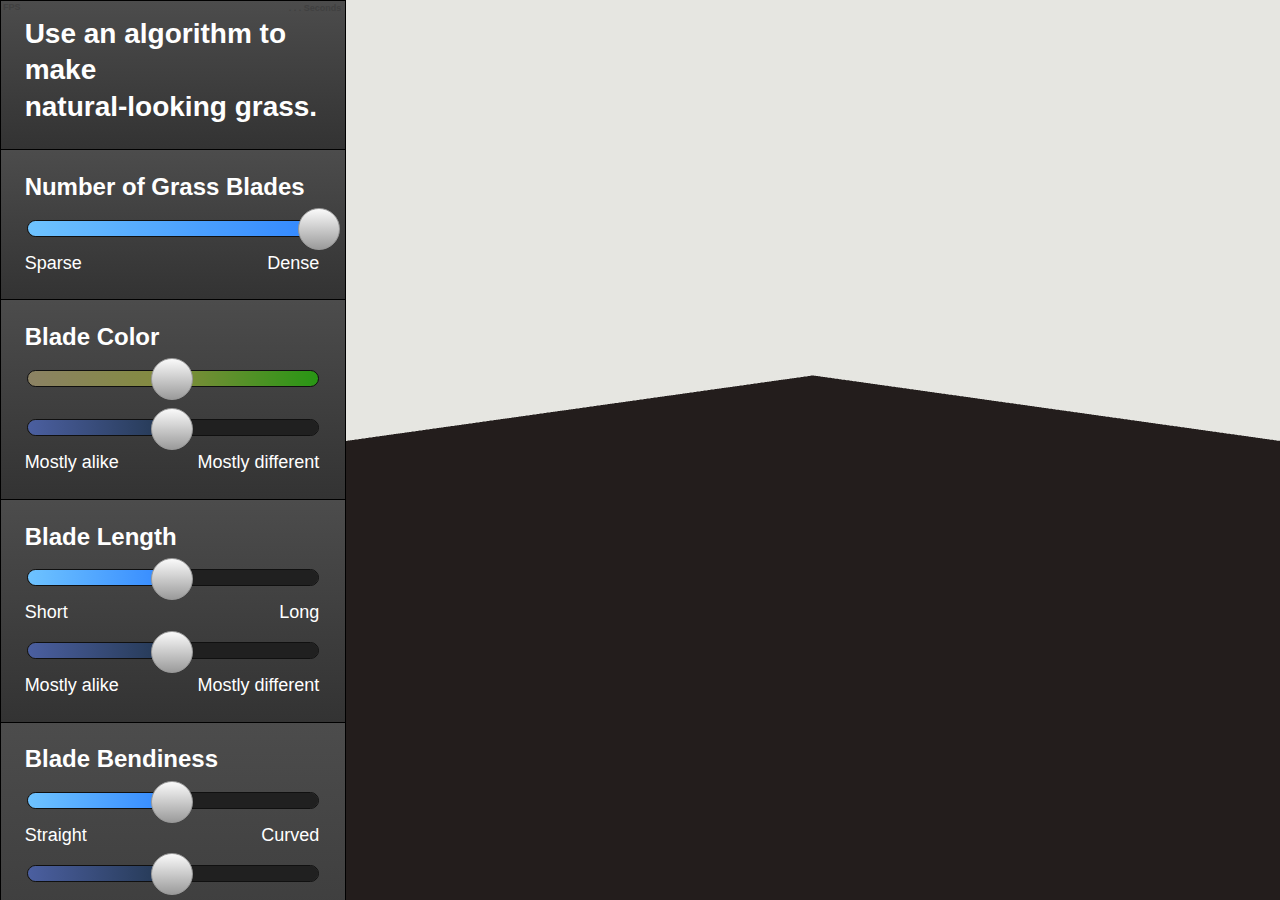
<file: SET6/index.html>
<!doctype html>
<html lang="en">

    <head class="font12">
        <title>SET6 Test - Procedural Sets</title>
        <meta charset="utf-8">
        <meta name="viewport" content="width=device-width, user-scalable=no,
            minimum-scale=1.0, maximum-scale=1.0">
        <link rel="stylesheet" href="css/jquery.mobile-1.4.0.min.css"/>
        <link rel="stylesheet" href="css/theme.css"/>
        <link rel="stylesheet" href="css/base.css"/>
        <link rel="shortcut icon" href="tab_icon.ico">

    </head>
    <body class="font12 locked">
        <div class="stats" id="statsArea">
        </div>

        <div class="wait" id="waitArea">
            <canvas id="waitCanvas"></canvas>
        </div>

        <div class="font12 view" id="viewArea">
            <form>
                <div class="ui-grid-a">
                    <div class="ui-block-a">
                        <div class="ui-page-theme-b gradient">
                            <div class="ui-grid-solo total-grid-solo">
                                <p class="total-label font12" id="total-time">
                                    . . . Seconds
                                </p>
                            </div><!-- /ui-grid -->
                            <div class="ui-grid-solo">
                                <p class="title font36">
                                    Use an algorithm to make <br />natural-looking grass.
                                </p>
                            </div><!-- /ui-grid -->
                        <br />
                        </div>

                        <div class="ui-page-theme-b gradient">
                        <br />
                            <div class="ui-body ui-body-a">
                                <div class="ui-grid-solo">
                                    <p class="attribute-label font26">
                                        Number of Grass Blades
                                    </p>
                                </div><!-- /ui-grid -->
                                <div class="ui-grid-solo">
                                    <input type="range" name="slider-0"
                                    id="slider-0" min="10" max="500" value="500" step="5"
                                    data-highlight="true" data-track-theme="a" data-theme="a">
                                    <p class="slider-label-left font22">
                                        Sparse
                                    </p>
                                    <p class="slider-label-right font22">
                                        Dense
                                    </p>
                                </div><!-- /ui-grid -->
                            </div><!-- /ui-body -->
                        <br />
                        </div>

                        <div class="ui-page-theme-b gradient">
                        <br />
                            <div class="ui-body ui-body-c">
                                <div class="ui-grid-solo">
                                    <p class="attribute-label font26">
                                        Blade Color
                                    </p>
                                </div><!-- /ui-grid -->
                                <div class="ui-grid-solo">
                                    <input type="range" name="slider-1"
                                    id="slider-1" min="1" max="100" value="50" step="1"
                                    data-highlight="false" data-track-theme="c" data-theme="c">
                                </div><!-- /ui-grid -->
                            </div><!-- /ui-body -->
                            <div class="ui-body ui-body-b">
                                <div class="ui-grid-solo">
                                    <input type="range" name="slider-2"
                                    id="slider-2" min="1" max="100" value="50" step="1"
                                    data-highlight="true" data-track-theme="b" data-theme="b">
                                    <p class="slider-label-left font22">
                                        Mostly alike
                                    </p>
                                    <p class="slider-label-right font22">
                                        Mostly different
                                    </p>
                                </div><!-- /ui-grid -->
                            </div><!-- /ui-body -->
                        <br />
                        </div><!-- /ui-page -->

                        <div class="ui-page-theme-b gradient">
                        <br />
                            <div class="ui-body ui-body-a">
                                <div class="ui-grid-solo">
                                    <p class="attribute-label font26">
                                        Blade Length
                                    </p>
                                </div>
                                <div class="ui-grid-solo">
                                    <input type="range" name="slider-3"
                                    id="slider-3" min="1" max="100" value="50" step="1"
                                    data-highlight="true" data-theme="a">
                                    <p class="slider-label-left font22">
                                        Short
                                    </p>
                                    <p class="slider-label-right font22">
                                        Long
                                    </p>
                                </div>
                            </div><!-- /ui-body -->
                            <div class="ui-body ui-body-b">
                                <div class="ui-grid-solo">
                                    <input type="range" name="slider-4"
                                    id="slider-4" min="1" max="100" value="50" step="1"
                                    data-highlight="true" data-theme="b">
                                    <p class="slider-label-left font22">
                                        Mostly alike
                                    </p>
                                    <p class="slider-label-right font22">
                                        Mostly different
                                    </p>
                                </div>
                            </div>
                        <br />
                        </div>

                        <div class="ui-page-theme-a gradient">
                        <br />
                            <div class="ui-body ui-body-a">
                                <div class="ui-grid-solo">
                                    <p class="attribute-label font26">
                                        Blade Bendiness
                                    </p>
                                </div>
                                <div class="ui-grid-solo">
                                    <input type="range" name="slider-5"
                                    id="slider-5" min="1" max="100" value="50" step="1"
                                    data-highlight="true" data-track-theme="a" data-theme="a">
                                    <p class="slider-label-left font22">
                                        Straight
                                    </p>
                                    <p class="slider-label-right font22">
                                        Curved
                                    </p>
                                </div>
                            </div><!-- /ui-body -->
                            <div class="ui-body ui-body-b">
                                <div class="ui-grid-solo">
                                    <input type="range" name="slider-6"
                                    id="slider-6" min="1" max="100" value="50" step="1"
                                    data-highlight="true" data-track-theme="b" data-theme="b">
                                    <p class="slider-label-left font22">
                                        Mostly alike
                                    </p>
                                    <p class="slider-label-right font22">
                                        Mostly different
                                    </p>
                                </div><!-- /ui-grid -->
                            </div><!-- /ui-body -->

                            <div class="ui-grid-solo">
                                <a href="#" id="compute" class="generate-button ui-btn ui-btn-a ui-corner-all">
                                    <p class="font26">Generate Grass</p>
                                </a>
                            </div><!-- /ui-grid -->
                        </div>

                    </div><!-- ui-block-a -->
                    <div class="ui-block-b">
                        <canvas id="viewCanvas"></canvas>
                    </div><!-- ui-block-b -->
                </div><!-- ui-grid-a -->
            </form>
        </div>

        <script src="js/jquery-1.9.1.min.js"></script>
        <script src="js/jquery.mobile-1.4.0.min.js"></script>
        <script src="js/three.js"></script>
        <script src="js/stats.min.js"></script>
        <script src="js/constants.js"></script>
        <script src="js/html.js"></script>
        <script src="js/graphics.js"></script>
        <script src="js/state.js"></script>
        <script src="js/debug.js"></script>
        <script src="js/grass.js"></script>
        <script src="js/OrbitControls.js"></script>
        <script src="js/application.js"></script>
        <script src="js/run.js"></script>
        <script src="js/main.js"></script>
    </body>
</html>
</file>
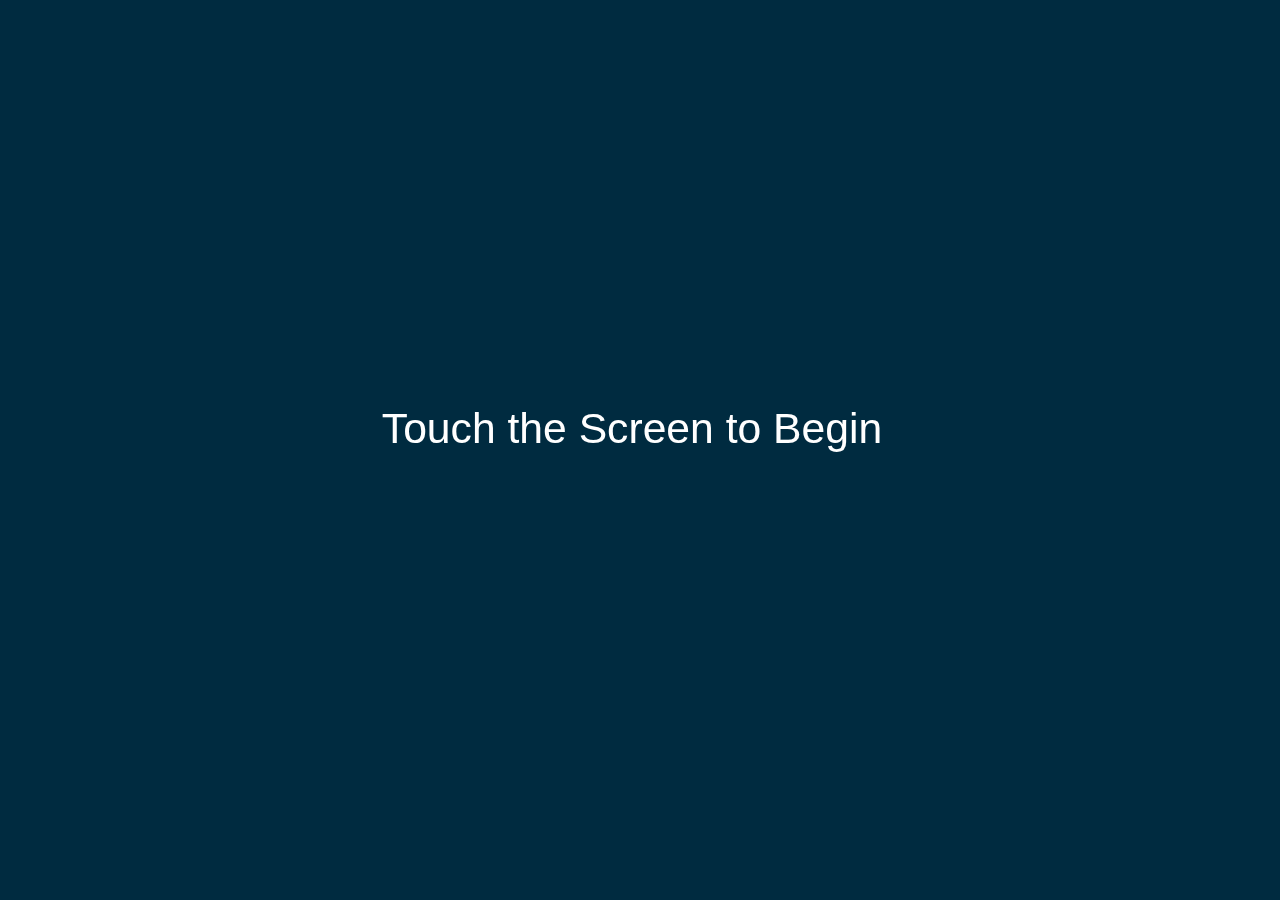
<file: SUR5/index.html>
<!doctype html>
<html lang="en">

    <head class="font12">
        <title>SUR5 - You Are A Shading Artist</title>
        <meta charset="utf-8">
        <meta name="viewport" content="width=device-width, user-scalable=no,
            minimum-scale=1.0, maximum-scale=1.0">
        <link rel="stylesheet" href="../lib/jquery-mobile/1.4.0/jquery.mobile-1.4.0.min.css"/>
        <link rel="stylesheet" href="css/base.css"/>
        <link rel="shortcut icon" href="tab_icon.ico">

    </head>
    <body class="font12 locked">
        <div class="stats" id="statsArea">
        </div>

        <div class="start" id="startArea">
            <canvas id="startCanvas"></canvas>
        </div>

        <div class="idle" id="idleArea">
            <canvas id="idleCanvas"></canvas>
        </div>

        <div class="font12 control" id="controlArea">
            <form>
                <!--- Activity Heading -->
                <div class="ui-grid-solo">
                    <!-- <p class="control-title font28">Surface Shading Effects</p> -->
                    <!-- <br /> -->
                </div><!-- /ui-grid -->


                <!--- Color -->
                <div class="ui-bar ui-bar-a font24">
                    <div class="ui-grid-solo">
                        <p class="control-effect">Color</p>
                    </div><!-- /ui-grid -->
                </div>

                <div class="ui-grid-solo">
                    <div class="swatch-group-top">
                        <img class="swatch" id="color-0" src="images/color-0-thumb.jpg">
                        <img class="swatch" id="color-1" src="images/color-1-thumb.jpg">
                        <img class="swatch" id="color-2" src="images/color-2-thumb.jpg">
                        <img class="swatch" id="color-3" src="images/color-3-thumb.jpg">
                    </div>
                    <div class="swatch-group-row">
                        <img class="swatch" id="color-4" src="images/color-4-thumb.jpg">
                        <img class="swatch" id="color-5" src="images/color-5-thumb.jpg">
                        <img class="swatch" id="color-6" src="images/color-6-thumb.jpg">
                        <img class="swatch" id="color-7" src="images/color-7-thumb.jpg">
                    </div>
                    <div class="swatch-group-row">
                        <img class="swatch" id="color-8" src="images/color-8-thumb.jpg">
                        <img class="swatch" id="color-9" src="images/color-9-thumb.jpg">
                        <img class="swatch" id="color-10" src="images/color-10-thumb.jpg">
                        <img class="swatch" id="color-11" src="images/color-11-thumb.jpg">
                    </div>
                    <div class="swatch-group-row">
                        <img class="swatch" id="color-12" src="images/color-12-thumb.jpg">
                        <img class="swatch" id="color-13" src="images/color-13-thumb.jpg">
                        <img class="swatch" id="color-14" src="images/color-14-thumb.jpg">
                        <img class="swatch" id="color-15" src="images/color-15-thumb.jpg">
                    </div>
                </div><!-- /ui-grid -->

                <!--- Intensity -->
                <!-- <div class="ui-grid-solo">
                    <p class="control-effect font12">Color Intensity</p>
                </div> --><!-- /ui-grid -->
                <div class="ui-grid-solo">
                    <input type="range" name="slider-0" id="slider-0"
                    min="0" max="1" value="0" step="0.01"
                    data-highlight="false" data-track-theme="b" data-theme="a">
                </div><!-- /ui-grid -->

                <!--- Bump -->
                <br />
                <div class="ui-bar ui-bar-a font24">
                    <div class="ui-grid-solo font24">
                        <p class="control-effect">Bumpiness</p>
                    </div><!-- /ui-grid -->
                </div>

                <div class="ui-grid-solo">
                    <div class="swatch-group-top">
                        <img class="swatch" id="normal-0" src="images/normal-0-thumb.jpg">
                        <img class="swatch" id="normal-1" src="images/normal-1-thumb.jpg">
                        <img class="swatch" id="normal-2" src="images/normal-2-thumb.jpg">
                        <img class="swatch" id="normal-3" src="images/normal-3-thumb.jpg">
                    </div>
                    <div class="swatch-group-row">
                        <img class="swatch" id="normal-4" src="images/normal-4-thumb.jpg">
                        <img class="swatch" id="normal-5" src="images/normal-5-thumb.jpg">
                        <img class="swatch" id="normal-6" src="images/normal-6-thumb.jpg">
                        <img class="swatch" id="normal-7" src="images/normal-7-thumb.jpg">
                    </div>
                </div><!-- /ui-grid -->

                <!--- Bumpiness -->
                <!-- <div class="ui-grid-solo">
                    <p class="control-effect font12">Bump Height</p>
                </div> --><!-- /ui-grid -->
                <div class="ui-grid-solo">
                    <input type="range" name="slider-1" id="slider-1"
                    min="0" max="2.0" value="0" step="0.02"
                    data-highlight="false" data-track-theme="b" data-theme="a">
                </div><!-- /ui-grid -->


                <!-- Refraction -->
                <br />
                <div class="ui-bar ui-bar-a font24">
                    <div class="ui-grid-solo">
                        <p class="control-effect">Transparency</p>
                    </div><!-- /ui-grid -->
                </div>

                <div class="ui-grid-solo">
                    <div class="swatch-group-top">
                        <img class="swatch" id="refract-0" src="images/refract-0-thumb.jpg">
                        <img class="swatch" id="refract-1" src="images/refract-1-thumb.jpg">
                        <img class="swatch" id="refract-2" src="images/refract-2-thumb.jpg">
                        <img class="swatch" id="refract-3" src="images/refract-3-thumb.jpg">
                    </div>
                </div><!-- /ui-grid -->

                <!--- Refraction Intensity -->
                <!-- <div class="ui-grid-solo">
                    <p class="control-effect font12">Transparency Intensity</p>
                </div> --><!-- /ui-grid -->
                <div class="ui-grid-solo">
                    <input type="range" name="slider-3" id="slider-3"
                    min="0" max="1" value="0" step="0.01"
                    data-highlight="false" data-track-theme="b" data-theme="a">
                </div><!-- /ui-grid -->

                <!--- Refraction Blurriness -->
<!--                 <div class="ui-grid-solo">
                    <p class="control-effect font12">Transparency Blurriness</p>
                </div>
                <div class="ui-grid-solo">
                    <input type="range" name="slider-5" id="slider-5"
                    min="0" max="0.1" value="0" step="0.001"
                    data-highlight="false" data-track-theme="b" data-theme="a">
                </div> -->

                <!--- Refraction Ratio -->
                <!-- <div class="ui-grid-solo">
                    <p class="control-effect font12">Bending Angle</p>
                </div> --><!-- /ui-grid -->
                <!-- <div class="ui-grid-solo">
                    <input type="range" name="slider-4" id="slider-4"
                    min="1.025" max="2.5" value="1.5" step="0.025"
                    data-highlight="false" data-track-theme="b" data-theme="a">
                </div> --><!-- /ui-grid -->



                <!-- Reflection -->
                <br />
                <div class="ui-bar ui-bar-a font24">
                    <div class="ui-grid-solo">
                        <p class="control-effect">Glossiness</p>
                    </div><!-- /ui-grid -->
                </div>

                <!--- Reflection Intensity -->
                <!-- <div class="ui-grid-solo">
                    <p class="control-effect font12">Shine Intensity</p>
                </div> --><!-- /ui-grid -->
                <div class="ui-grid-solo">
                    <input type="range" name="slider-2" id="slider-2"
                    min="0" max="1" value="0" step="0.01"
                    data-highlight="false" data-track-theme="b" data-theme="a">
                </div><!-- /ui-grid -->

                <!--- Reflection Blurriness -->
<!--                 <div class="ui-grid-solo">
                    <p class="control-effect font12">Shine Blurriness</p>
                </div>
                <div class="ui-grid-solo">
                    <input type="range" name="slider-3" id="slider-3"
                    min="0" max="0.1" value="0" step="0.001"
                    data-highlight="false" data-track-theme="b" data-theme="a">
                </div> -->

                <br />
                <br />
            </form>
        </div>

        <div class="font14 reset" id="resetArea">
            <form>
                <div class="ui-grid-solo">
                    <div class="buttons">
                        <a href="#" id="reset" class="ui-btn ui-btn-a ui-corner-all font14">
                            Reset
                        </a>
                    </div>
                </div><!-- /ui-grid -->
            </form>
        </div>

        <div class="font12 view" id="viewArea">
            <canvas id="viewCanvas"></canvas>
        </div>

        <div class="texture">
            <canvas id="textureCanvas"></canvas>
        </div>


        <script src="../lib/jquery/1.9.1/jquery-1.9.1.min.js"></script>
        <script src="../lib/jquery-mobile/1.4.0/jquery.mobile-1.4.0.min.js"></script>
        <script src="../lib/three/59/three.js"></script>
        <script src="../lib/stats/stats.min.js"></script>
        <script src="js/shaders.js"></script>
        <script src="js/OrbitControls.js"></script>
        <script src="js/application.js"></script>
        <script src="js/main.js"></script>
    </body>
</html>
</file>
<file: SET6/css/base.css>
html, body {
    width: 100%;
    height: 100%;
    margin: 0px;
    padding: 0px;
    font-family: sans-serif;
    font-size: 12pt;
    background-color: #ffffff;
    /*overflow: hidden;*/
    /*cursor: none;*/
    cursor: default;
}

*.locked {
    user-select: none;
    -webkit-touch-callout: none;
    -webkit-user-select: none;
    -khtml-user-select: none;
    -moz-user-select: none;
    -ms-user-select: none;
}

div.stats {
    overflow: hidden;
    z-index: 10;
}
#stats {
    position: absolute;
    top: 0; 
    left: 0;
}
#stats #fps {
    background: transparent !important;
}
#stats #fps #fpsText {
    text-shadow: none;
    color: #404040 !important;
}
#stats #fps #fpsGraph {
    display: none
}
.gradient {
    background: linear-gradient(
        to bottom,
        rgb(76, 76, 76),
        rgb(51, 51, 51)
    );
}

div.wait {
    display: block;
    position: absolute;
    left: 27%;
    width: 100%;
    height: 100%;
    opacity: 0.8;
    overflow: hidden;
    z-index: -2;
}

div.view {
    display: block;
    position: absolute;
    width: 100%;
    height: 100%;
    background-color: rgba(0, 0, 0, 1.0);
    overflow: hidden;
    z-index: 0;
    text-shadow: none;
}
div.view form {
    width: 100%;
    height: 100%;
    margin: 0%;
    padding: 0%;
}
div.view .ui-grid-a {
    width: 100%;
    height: 100%;
    margin: 0%;
    padding: 0%;
    border-style: none;
}
div.view .ui-grid-a .ui-block-a {
    float: left;
    width: 27.0%;
    height: 100%;
    margin: 0%;
    padding: 0%;
    border-color: rgb(0, 0, 0);
    border-width: 1px;
    border-style: solid solid solid solid;
}
div.view .ui-grid-a .ui-block-b {
    float: left;
    width: 73.0%;
    height: 100%;
    margin: 0%;
    padding: 0%;
/*    background-color: rgba(160, 160, 160, 1.0);*/
}
div.view .ui-grid-a .ui-block-a .ui-grid-solo {
    margin: 0%;
    padding: 0% 6% 1% 6%;
    text-shadow: none;
    border-style: none;
}
div.view .ui-grid-a .ui-block-a .total-grid-solo {
    margin: 0% 1% 0% 0%;
    padding: 0%;
    border-style: none;
}
div.view .ui-grid-a .ui-block-a .ui-grid-solo fieldset {
    margin: 0% 0% 0% 10%;
    padding: 0%;
}
div.view .ui-grid-a .ui-block-a .ui-grid-solo input {
    display: none;
}
div.view .ui-grid-a .ui-block-a .ui-grid-solo .ui-slider-track {
    margin: 0% 0% 0% 0%;
}
div.view .ui-grid-a .ui-block-a .ui-grid-solo p.total-label {
    margin: 0%;
    padding: 0% 0% 0% 0%;
    color: #404040;
/*    color: #eeffee;*/
/*    border-color: #44bb44;
    border-style: solid;
    border-radius: 12px;
    border-width: 2px;*/
    line-height: 15px;
    font-size: 9px;
    font-weight: bold;
    text-align: right;
    text-shadow: none;
}
div.view .ui-grid-a .ui-block-a .ui-grid-solo p.title {
    margin: 0% 0% 0% 1%;
    padding: 0%;
    font-size: 28px;
    font-weight: bold;
    text-align: left;
    text-shadow: none;
}
div.view .ui-grid-a .ui-block-a .ui-grid-solo p.attribute-label {
    display: inline-block;
    margin: 0% 0% 0% 1%;
    padding: 0%;
    font-size: 24px;
    font-weight: bold;
    text-align: left;
    text-shadow: none;
}

div.view .ui-grid-a .ui-block-a .ui-grid-solo p.slider-label-left,
div.view .ui-grid-a .ui-block-a .ui-grid-solo p.slider-label-right {
    display: inline-block;
    width: 48%;
    margin: 0%;
    padding: 0%;
    font-size: 18px;
    font-weight: normal;
    text-shadow: none;
}
div.view .ui-grid-a .ui-block-a .ui-grid-solo p.slider-label-left {
    text-align: left;
    margin: 0% 0% 0% 1%;
}
div.view .ui-grid-a .ui-block-a .ui-grid-solo p.slider-label-right {
    text-align: right;
    margin: 0% 1% 0% 0%;
}
div.view .ui-grid-a .ui-block-a .ui-grid-solo a.generate-button {
    font-size: 24px;
    font-weight: bold;
    margin: 8% 0% 10% 0%;
    padding: 2% 0% 2% 0%;
    color: rgb(55, 75, 120);
    text-shadow: none;
}
</file>
<file: SUR5/css/base.css>
html, body {
    width: 100%;
    height: 100%;
    margin: 0px;
    padding: 0px;
    font-family: sans-serif;
    font-size: 12pt;
    background-color: #ffffff;
    /*overflow: hidden;*/
    /*cursor: none;*/
    cursor: default;
}

*.locked {
    user-select: none;
    -webkit-touch-callout: none;
    -webkit-user-select: none;
    -khtml-user-select: none;
    -moz-user-select: none;
    -ms-user-select: none;
}

*.font10 {
    font-size: 10pt;
}
*.font12 {
    font-size: 12pt;
}
*.font14 {
    font-size: 14pt;
}
*.font16 {
    font-size: 16pt;
}
*.font18 {
    font-size: 18pt;
}
*.font20 {
    font-size: 20pt;
}
*.font24 {
    font-size: 24pt;
}
*.font28 {
    font-size: 28pt;
}
*.font30 {
    font-size: 30pt;
}
*.font32 {
    font-size: 32pt;
}
*.font34 {
    font-size: 34pt;
}
*.font36 {
    font-size: 36pt;
}

div.stats {
    overflow: hidden;
    z-index: 10;
}

div.texture {
    display: none;
    position: absolute;
    width: 1024px;
    height: 1024px;
    background-color: #000000;
    overflow: hidden;
    z-index: -10;
}

div.start {
    display: block;
    position: absolute;
    width: 100%;
    height: 100%;
    background-color: #002b40;
    overflow: hidden;
    z-index: -2;
}

div.idle {
    display: block;
    position: absolute;
    width: 100%;
    height: 100%;
    background-color: #b37700;
    overflow: hidden;
    z-index: -1;
}

div.view {
    display: inline-block;
    position: absolute;
    width: 100%;
    height: 100%;
    left: 0px;
    top: 0px;
    background-color: #222222;
    overflow: hidden;
    z-index: 0;
}

div.reset {
    display: block;
    position: absolute;
    left: 1%;
    bottom: 0%;
    width: 10%;
    margin: 0px;
    padding: 0px;
    z-index: 2;
}
div.reset .ui-grid-solo .buttons {
    float: left;
    width: 100%;
    margin: 0px;
    padding: 0px;
}

div.control {
    display: block;
    position: absolute;
    left: 73%;
    top: 0%;
    width: 18%;
    /*height: 80%;*/
    margin: 4% 0% 0% 0%;
    /*background-color: #222222;*/
    background-color: rgba(200, 200, 200, 0.4);
    border-width: 6px;
    border-radius: 0.5%;
    border-color: rgba(50, 50, 50, 0.1);
    border-style: solid;
    z-index: 1;
}

div.control .ui-bar,
div.control .ui-bar-a {
    margin: 0% 0% 1% 0%;
    padding: 0% 0% 0.75% 0%;
    /*background-color: #2d2d2d;*/
    background-color: rgba(50, 50, 50, 0.8);
    border: none;
}
div.control .ui-grid-solo {
    margin: 0% 1% 0% 1%;
}
div.control .ui-grid-solo .buttons {
    float: left;
    width: 40%;
    margin: 3% 0% 0% 55.5%;
}
div.control .control-title {
    margin: 2% 0% 3% 0%;
    font-weight: 400 !important;
    text-align: center;
    color: #ffffff;
}
div.control .control-effect {
    margin: 1% 0% 0% 3%;
    font-weight: 800 !important;
    text-align: left;
    color: #ffffff;
}

div.control div.swatch-group-top {
    text-align: center;
    margin: 0%;
    margin-top: 2%;
    padding: 0px;
}
div.control div.swatch-group-row {
    text-align: center;
    margin: 0px;
    padding: 0px;
}

div.control img.swatch {
    width: 40px;
    margin: 0px;
    padding: 0px;
    border-width: 4px;
    border-radius: 8%;
    border-color: rgba(246, 246, 246, 0.4);
    border-style: solid;
}

div.control .ui-slider-input {
    display: none !important;
    width: 1px !important;
    height: 1px !important;
}
div.control .ui-slider-track {
    width: 80% !important;
    float:left;
    margin: 2% 10% 0% 10% !important;
    background-color: rgba(200, 200, 200, 0.6);
    border-color: rgba(50, 50, 50, 0.1);
}
</file>
<file: SET6/css/theme.css>
/*!
* jQuery Mobile 1.4.3
* Git HEAD hash: b9c6473e3d90af26570e6f14e5a0307897ab385c <> Date: Tue Jul 1 2014 15:37:36 UTC
* http://jquerymobile.com
*
* Copyright 2010, 2014 jQuery Foundation, Inc. and othercontributors
* Released under the MIT license.
* http://jquery.org/license
*
*/


/* Globals */
/* Font
-----------------------------------------------------------------------------------------------------------*/
html {
    font-size: 100%;
}
body,
input,
select,
textarea,
button,
.ui-btn {
    font-size: 1em;
    line-height: 1.3;
            font-family: sans-serif; /*{global-font-family}*/
}
legend,
.ui-input-text input,
.ui-input-search input {
    color: inherit;
    text-shadow: inherit;
}
/* Form labels (overrides font-weight bold in bars, and mini font-size) */
.ui-mobile label,
div.ui-controlgroup-label {
    font-weight: normal;
    font-size: 16px;
}
/* Separators
-----------------------------------------------------------------------------------------------------------*/
/* Field contain separator (< 28em) */
.ui-field-contain {
    border-bottom-color: #828282;
    border-bottom-color: rgba(0,0,0,.15);
    border-bottom-width: 1px;
    border-bottom-style: solid;
}
/* Table opt-in classes: strokes between each row, and alternating row stripes */
/* Classes table-stroke and table-stripe are deprecated in 1.4. */
.table-stroke thead th,
.table-stripe thead th,
.table-stripe tbody tr:last-child {
    border-bottom: 1px solid #d6d6d6; /* non-RGBA fallback */
    border-bottom: 1px solid rgba(0,0,0,.1);
}
.table-stroke tbody th,
.table-stroke tbody td {
    border-bottom: 1px solid #e6e6e6; /* non-RGBA fallback  */
    border-bottom: 1px solid rgba(0,0,0,.05);
}
.table-stripe.table-stroke tbody tr:last-child th,
.table-stripe.table-stroke tbody tr:last-child td {
    border-bottom: 0;
}
.table-stripe tbody tr:nth-child(odd) td,
.table-stripe tbody tr:nth-child(odd) th {
    background-color: #eeeeee; /* non-RGBA fallback  */
    background-color: rgba(0,0,0,.04);
}
/* Buttons
-----------------------------------------------------------------------------------------------------------*/
.ui-btn,
label.ui-btn {
    font-weight: bold;
    border-width: 1px;
    border-style: solid;
}
.ui-btn {
    text-decoration: none !important;
}
.ui-btn-active {
    cursor: pointer;
}
/* Corner rounding
-----------------------------------------------------------------------------------------------------------*/
/* Class ui-btn-corner-all deprecated in 1.4 */
.ui-corner-all {
    -webkit-border-radius: 1em; /*{global-radii-blocks}*/
    border-radius: 1em; /*{global-radii-blocks}*/
}
/* Buttons */
.ui-btn-corner-all,
.ui-btn.ui-corner-all,
/* Slider track */
.ui-slider-track.ui-corner-all,
/* Flipswitch */
.ui-flipswitch.ui-corner-all,
/* Count bubble */
.ui-li-count {
    -webkit-border-radius: 1em; /*{global-radii-buttons}*/
    border-radius: 1em; /*{global-radii-buttons}*/
}
/* Icon-only buttons */
.ui-btn-icon-notext.ui-btn-corner-all,
.ui-btn-icon-notext.ui-corner-all {
    -webkit-border-radius: 1em;
    border-radius: 1em;
}
/* Radius clip workaround for cleaning up corner trapping */
.ui-btn-corner-all,
.ui-corner-all {
    -webkit-background-clip: padding;
    background-clip: padding-box;
}
/* Popup arrow */
.ui-popup.ui-corner-all > .ui-popup-arrow-guide {
    left: 1em; /*{global-radii-blocks}*/
    right: 1em; /*{global-radii-blocks}*/
    top: 1em; /*{global-radii-blocks}*/
    bottom: 1em; /*{global-radii-blocks}*/
}
/* Shadow
-----------------------------------------------------------------------------------------------------------*/
.ui-shadow {
    -webkit-box-shadow: 0 1px 0px rgba(0,0,0,0); /*{global-box-shadow-size}*/ /*{global-box-shadow-color}*/
    -moz-box-shadow: 0 1px 0px rgba(0,0,0,0); /*{global-box-shadow-size}*/ /*{global-box-shadow-color}*/
    box-shadow: 0 1px 0px rgba(0,0,0,0); /*{global-box-shadow-size}*/ /*{global-box-shadow-color}*/
}
.ui-shadow-inset {
    -webkit-box-shadow: inset 0 1px 0px rgba(0,0,0,0); /*{global-box-shadow-size}*/ /*{global-box-shadow-color}*/
    -moz-box-shadow: inset 0 1px 0px rgba(0,0,0,0); /*{global-box-shadow-size}*/ /*{global-box-shadow-color}*/
    box-shadow: inset 0 1px 0px rgba(0,0,0,0); /*{global-box-shadow-size}*/ /*{global-box-shadow-color}*/
}
.ui-overlay-shadow {
    -webkit-box-shadow: 0 0 12px rgba(0,0,0,.6);
    -moz-box-shadow: 0 0 12px rgba(0,0,0,.6);
    box-shadow: 0 0 12px rgba(0,0,0,.6);
}
/* Icons
-----------------------------------------------------------------------------------------------------------*/
.ui-btn-icon-left:after,
.ui-btn-icon-right:after,
.ui-btn-icon-top:after,
.ui-btn-icon-bottom:after,
.ui-btn-icon-notext:after {
    background-color: #000000; /*{global-icon-color}*/
    background-color: rgba(0,0,0,0.5); /*{global-icon-disc}*/
    background-position: center center;
    background-repeat: no-repeat;
    -webkit-border-radius: 1em;
    border-radius: 1em;
}
/* Alt icons */
.ui-alt-icon.ui-btn:after,
.ui-alt-icon .ui-btn:after,
html .ui-alt-icon.ui-checkbox-off:after,
html .ui-alt-icon.ui-radio-off:after,
html .ui-alt-icon .ui-checkbox-off:after,
html .ui-alt-icon .ui-radio-off:after {
    background-color: #000000; /*{global-icon-color}*/
    background-color: rgba(0,0,0,0.5); /*{global-icon-disc}*/
}
/* No disc */
.ui-nodisc-icon.ui-btn:after,
.ui-nodisc-icon .ui-btn:after {
    background-color: transparent;
}
/* Icon shadow */
.ui-shadow-icon.ui-btn:after,
.ui-shadow-icon .ui-btn:after {
    -webkit-box-shadow: 0 1px 0 rgba(255,255,255,.4); /*{global-icon-shadow}*/
    -moz-box-shadow: 0 1px 0 rgba(255,255,255,.4); /*{global-icon-shadow}*/
    box-shadow: 0 1px 0 rgba(255,255,255,.4); /*{global-icon-shadow}*/
}
/* Checkbox and radio */
.ui-btn.ui-checkbox-off:after,
.ui-btn.ui-checkbox-on:after,
.ui-btn.ui-radio-off:after,
.ui-btn.ui-radio-on:after {
    display: block;
    width: 18px;
    height: 18px;
    margin: -9px 2px 0 2px;
}
.ui-checkbox-off:after,
.ui-btn.ui-radio-off:after {
    filter: Alpha(Opacity=30);
    opacity: .3;
}
.ui-btn.ui-checkbox-off:after,
.ui-btn.ui-checkbox-on:after {
    -webkit-border-radius: .1875em;
    border-radius: .1875em;
}
.ui-btn.ui-checkbox-off:after {
    background-color: #666;
    background-color: rgba(0,0,0,.3);
}
.ui-radio .ui-btn.ui-radio-on:after {
    background-image: none;
    background-color: #fff;
    width: 8px;
    height: 8px;
    border-width: 5px;
    border-style: solid; 
}
.ui-alt-icon.ui-btn.ui-radio-on:after,
.ui-alt-icon .ui-btn.ui-radio-on:after {
    background-color: #000;
}
/* Loader */
.ui-icon-loading {
    background: url("images/ajax-loader.gif");
    background-size: 2.875em 2.875em;
}
/* Swatches */
/* A
-----------------------------------------------------------------------------------------------------------*/
/* Bar: Toolbars, dividers, slider track */
.ui-bar-a,
.ui-page-theme-a .ui-bar-inherit,
html .ui-bar-a .ui-bar-inherit,
html .ui-body-a .ui-bar-inherit,
html body .ui-group-theme-a .ui-bar-inherit {
    background-color: #202020; /*{a-bar-background-color}*/
    border-color: #101010; /*{a-bar-border}*/
    color: #ffffff; /*{a-bar-color}*/
    text-shadow: none;
    font-weight: bold;
}
.ui-bar-a {
    border-width: 1px;
    border-style: solid;
}
/* Page and overlay */
.ui-overlay-a,
.ui-page-theme-a,
.ui-page-theme-a .ui-panel-wrapper {
    background-color: rgba(0, 0, 0, 0.0); /*{a-page-background-color}*/
    border-color: rgb(0, 0, 0); /*{a-page-border}*/
    border-width: 1px;
    border-style: none;
    color: #ffffff; /*{a-page-color}*/
    text-shadow: none;
}
/* Body: Read-only lists, text inputs, collapsible content */
.ui-body-a,
.ui-page-theme-a .ui-body-inherit,
html .ui-bar-a .ui-body-inherit,
html .ui-body-a .ui-body-inherit,
html body .ui-group-theme-a .ui-body-inherit,
html .ui-panel-page-container-a {
    background-color: rgba(0, 0, 0, 0.0); /*{a-body-background-color}*/
    border-color: #101010; /*{a-body-border}*/
    color: #ffffff; /*{a-body-color}*/
    text-shadow: none;
}
.ui-body-a {
    margin: 0%;
    padding: 0%;
    border-width: 0px;
    border-style: none;
}
/* Links */
.ui-page-theme-a a,
html .ui-bar-a a,
html .ui-body-a a,
html body .ui-group-theme-a a {
    color: #0000ff; /*{a-link-color}*/
    font-weight: bold;
}
.ui-page-theme-a a:visited,
html .ui-bar-a a:visited,
html .ui-body-a a:visited,
html body .ui-group-theme-a a:visited {
    color: #3388cc; /*{a-link-visited}*/
}
.ui-page-theme-a a:hover,
html .ui-bar-a a:hover,
html .ui-body-a a:hover,
html body .ui-group-theme-a a:hover {
    color: #005599; /*{a-link-hover}*/
}
.ui-page-theme-a a:active,
html .ui-bar-a a:active,
html .ui-body-a a:active,
html body .ui-group-theme-a a:active {
    color: #005599; /*{a-link-active}*/
}
/* Button up */
.ui-page-theme-a .ui-btn,
html .ui-bar-a .ui-btn,
html .ui-body-a .ui-btn,
html body .ui-group-theme-a .ui-btn,
html head + body .ui-btn.ui-btn-a,
/* Button visited */
.ui-page-theme-a .ui-btn:visited,
html .ui-bar-a .ui-btn:visited,
html .ui-body-a .ui-btn:visited,
html body .ui-group-theme-a .ui-btn:visited,
html head + body .ui-btn.ui-btn-a:visited {
    border-color: rgb(155, 155, 155);
    background: linear-gradient(
        to bottom,
        rgb(250, 250, 250),
        rgb(155, 155, 155)
    );
    color: #000000; /*{a-bup-color}*/
    text-shadow: none;
}
/* Button hover */
.ui-page-theme-a .ui-btn:hover,
html .ui-bar-a .ui-btn:hover,
html .ui-body-a .ui-btn:hover,
html body .ui-group-theme-a .ui-btn:hover,
html head + body .ui-btn.ui-btn-a:hover {
    border-color: rgb(155, 155, 155);
    background: linear-gradient(
        to bottom,
        rgb(250, 250, 250),
        rgb(155, 155, 155)
    );
    color: #000000; /*{a-bhover-color}*/
    text-shadow: none;
}
/* Button down */
.ui-page-theme-a .ui-btn:active,
html .ui-bar-a .ui-btn:active,
html .ui-body-a .ui-btn:active,
html body .ui-group-theme-a .ui-btn:active,
html head + body .ui-btn.ui-btn-a:active {
    border-color: rgb(130, 130, 130);
    background: linear-gradient(
        to bottom,
        rgb(225, 225, 225),
        rgb(130, 130, 130)
    );
    color: #ffffff; /*{a-bdown-color}*/
    text-shadow: none;
}
/* Active button */
.ui-page-theme-a .ui-btn.ui-btn-active,
html .ui-bar-a .ui-btn.ui-btn-active,
html .ui-body-a .ui-btn.ui-btn-active,
html body .ui-group-theme-a .ui-btn.ui-btn-active,
html head + body .ui-btn.ui-btn-a.ui-btn-active,
/* Active checkbox icon */
.ui-page-theme-a .ui-checkbox-on:after,
html .ui-bar-a .ui-checkbox-on:after,
html .ui-body-a .ui-checkbox-on:after,
html body .ui-group-theme-a .ui-checkbox-on:after,
.ui-btn.ui-checkbox-on.ui-btn-a:after,
/* Active flipswitch background */
.ui-page-theme-a .ui-flipswitch-active,
html .ui-bar-a .ui-flipswitch-active,
html .ui-body-a .ui-flipswitch-active,
html body .ui-group-theme-a .ui-flipswitch-active,
html body .ui-flipswitch.ui-bar-a.ui-flipswitch-active,
/* Active slider track */
.ui-page-theme-a .ui-slider-track .ui-btn-active,
html .ui-bar-a .ui-slider-track .ui-btn-active,
html .ui-body-a .ui-slider-track .ui-btn-active,
html body .ui-group-theme-a .ui-slider-track .ui-btn-active,
html body div.ui-slider-track.ui-body-a .ui-btn-active {
    background: linear-gradient(
        to right,
        rgb(110, 195, 255),
        rgb(50, 135, 255)
    ); /*{a-active-background-color}*/
    border-color: #101010; /*{a-active-border}*/
    color: #ffffff; /*{a-active-color}*/
    text-shadow: none;
}
/* Handle slider track */
.ui-page-theme-a .ui-slider-track .ui-slider-handle,
html .ui-bar-a .ui-slider-track .ui-slider-handle,
html .ui-body-a .ui-slider-track .ui-slider-handle,
html body .ui-group-theme-a .ui-slider-track .ui-slider-handle,
html body div.ui-slider-track.ui-body-a .ui-slider-handle {
    border-radius: 50%;
    border-color: rgb(155, 155, 155);
    background: linear-gradient(
        to bottom,
        rgb(250, 250, 250),
        rgb(155, 155, 155)
    );
    color: #ffffff; /*{a-active-color}*/
    text-shadow: none;
    width: 40px;
    height: 40px;
    margin: -20px 0px 0px -20px;
}
/* Active radio button icon */
.ui-page-theme-a .ui-radio-on:after,
html .ui-bar-a .ui-radio-on:after,
html .ui-body-a .ui-radio-on:after,
html body .ui-group-theme-a .ui-radio-on:after,
.ui-btn.ui-radio-on.ui-btn-a:after {
    border-color: #ff0000; /*{a-active-background-color}*/
}
/* Focus */
.ui-page-theme-a .ui-btn:focus,
html .ui-bar-a .ui-btn:focus,
html .ui-body-a .ui-btn:focus,
html body .ui-group-theme-a .ui-btn:focus,
html head + body .ui-btn.ui-btn-a:focus,
/* Focus buttons and text inputs with div wrap */
.ui-page-theme-a .ui-focus,
html .ui-bar-a .ui-focus,
html .ui-body-a .ui-focus,
html body .ui-group-theme-a .ui-focus,
html head + body .ui-btn-a.ui-focus,
html head + body .ui-body-a.ui-focus {
    -webkit-box-shadow: 0 0 8px #666666; /*{a-active-background-color}*/
    -moz-box-shadow: 0 0 8px #666666; /*{a-active-background-color}*/
    box-shadow: 0 0 8px #666666; /*{a-active-background-color}*/
}
/* B
-----------------------------------------------------------------------------------------------------------*/
/* Bar: Toolbars, dividers, slider track */
.ui-bar-b,
.ui-page-theme-b .ui-bar-inherit,
html .ui-bar-b .ui-bar-inherit,
html .ui-body-b .ui-bar-inherit,
html body .ui-group-theme-b .ui-bar-inherit {
    background-color: #202020; /*{a-bar-background-color}*/
    border-color: #101010; /*{a-bar-border}*/
    color: #ffffff; /*{a-bar-color}*/
    text-shadow: none;
    font-weight: bold;
}
.ui-bar-b {
    border-width: 1px;
    border-style: solid;
}
/* Page and overlay */
.ui-overlay-b,
.ui-page-theme-b,
.ui-page-theme-b .ui-panel-wrapper {
    background-color: rgba(0, 0, 0, 0.0); /*{b-page-background-color}*/
    border-color: rgb(0, 0, 0); /*{a-page-border}*/
    border-width: 1px;
    border-style: none none solid none;
    color: #ffffff; /*{b-page-color}*/
    text-shadow: none; /*{b-page-shadow-x}*/ /*{b-page-shadow-y}*/ /*{b-page-shadow-radius}*/ /*{b-page-shadow-color}*/
}
/* Body: Read-only lists, text inputs, collapsible content */
.ui-body-b,
.ui-page-theme-b .ui-body-inherit,
html .ui-bar-b .ui-body-inherit,
html .ui-body-b .ui-body-inherit,
html body .ui-group-theme-b .ui-body-inherit,
html .ui-panel-page-container-b {
    background-color: rgba(0, 0, 0, 0.0); /*{b-body-background-color}*/
    border-color: #101010; /*{b-body-border}*/
    color: #ffffff; /*{b-body-color}*/
    text-shadow: none; /*{b-body-shadow-x}*/  /*{b-body-shadow-y}*/  /*{b-body-shadow-radius}*/  /*{b-body-shadow-color}*/
}
.ui-body-b {
    margin: 0%;
    padding: 0%;
    border-width: 0px;
    border-style: none;
}
/* Links */
.ui-page-theme-b a,
html .ui-bar-b a,
html .ui-body-b a,
html body .ui-group-theme-b a {
    color: #0000ff /*{b-link-color}*/;
    font-weight: bold;
}
.ui-page-theme-b a:visited,
html .ui-bar-b a:visited,
html .ui-body-b a:visited,
html body .ui-group-theme-b a:visited {
    color: #3388cc /*{b-link-visited}*/;
}
.ui-page-theme-b a:hover,
html .ui-bar-b a:hover,
html .ui-body-b a:hover,
html body .ui-group-theme-b a:hover {
    color: #005599 /*{b-link-hover}*/;
}
.ui-page-theme-b a:active,
html .ui-bar-b a:active,
html .ui-body-b a:active,
html body .ui-group-theme-b a:active {
    color: #005599 /*{b-link-active}*/;
}
/* Button up */
.ui-page-theme-b .ui-btn,
html .ui-bar-b .ui-btn,
html .ui-body-b .ui-btn,
html body .ui-group-theme-b .ui-btn,
html head + body .ui-btn.ui-btn-b,
/* Button visited */
.ui-page-theme-b .ui-btn:visited,
html .ui-bar-b .ui-btn:visited,
html .ui-body-b .ui-btn:visited,
html body .ui-group-theme-b .ui-btn:visited,
html head + body .ui-btn.ui-btn-b:visited {
    border-color: rgb(155, 155, 155);
    background: linear-gradient(
        to bottom,
        rgb(250, 250, 250),
        rgb(155, 155, 155)
    );
    color: #000000; /*{a-bup-color}*/
    text-shadow: none;
}
/* Button hover */
.ui-page-theme-b .ui-btn:hover,
html .ui-bar-b .ui-btn:hover,
html .ui-body-b .ui-btn:hover,
html body .ui-group-theme-b .ui-btn:hover,
html head + body .ui-btn.ui-btn-b:hover {
    border-color: rgb(155, 155, 155);
    background: linear-gradient(
        to bottom,
        rgb(250, 250, 250),
        rgb(155, 155, 155)
    );
    color: #000000; /*{a-bhover-color}*/
    text-shadow: none;
}
/* Button down */
.ui-page-theme-b .ui-btn:active,
html .ui-bar-b .ui-btn:active,
html .ui-body-b .ui-btn:active,
html body .ui-group-theme-b .ui-btn:active,
html head + body .ui-btn.ui-btn-b:active {
    border-color: rgb(130, 130, 130);
    background: linear-gradient(
        to bottom,
        rgb(225, 225, 225),
        rgb(130, 130, 130)
    );
    color: #ffffff; /*{a-bdown-color}*/
    text-shadow: none;
}
/* Active button */
.ui-page-theme-b .ui-btn.ui-btn-active,
html .ui-bar-b .ui-btn.ui-btn-active,
html .ui-body-b .ui-btn.ui-btn-active,
html body .ui-group-theme-b .ui-btn.ui-btn-active,
html head + body .ui-btn.ui-btn-b.ui-btn-active,
/* Active checkbox icon */
.ui-page-theme-b .ui-checkbox-on:after,
html .ui-bar-b .ui-checkbox-on:after,
html .ui-body-b .ui-checkbox-on:after,
html body .ui-group-theme-b .ui-checkbox-on:after,
.ui-btn.ui-checkbox-on.ui-btn-b:after,
/* Active flipswitch background */
.ui-page-theme-b .ui-flipswitch-active,
html .ui-bar-b .ui-flipswitch-active,
html .ui-body-b .ui-flipswitch-active,
html body .ui-group-theme-b .ui-flipswitch-active,
html body .ui-flipswitch.ui-bar-b.ui-flipswitch-active,
/* Active slider track */
.ui-page-theme-b .ui-slider-track .ui-btn-active,
html .ui-bar-b .ui-slider-track .ui-btn-active,
html .ui-body-b .ui-slider-track .ui-btn-active,
html body .ui-group-theme-b .ui-slider-track .ui-btn-active,
html body div.ui-slider-track.ui-body-b .ui-btn-active {
    background: linear-gradient(
        to right,
        rgb(75, 95, 160),
        rgb(35, 55, 80)
    ); /*{a-active-background-color}*/
    border-color: #101010; /*{b-active-border}*/
    color: #ffffff; /*{b-active-color}*/
    text-shadow: none;  /*{b-active-shadow-x}*/ /*{b-active-shadow-y}*/ /*{b-active-shadow-radius}*/ /*{b-active-shadow-color}*/
}
/* Handle slider track */
.ui-page-theme-b .ui-slider-track .ui-slider-handle,
html .ui-bar-b .ui-slider-track .ui-slider-handle,
html .ui-body-b .ui-slider-track .ui-slider-handle,
html body .ui-group-theme-b .ui-slider-track .ui-slider-handle,
html body div.ui-slider-track.ui-body-b .ui-slider-handle {
    border-radius: 50%;
    border-color: rgb(155, 155, 155);
    background: linear-gradient(
        to bottom,
        rgb(250, 250, 250),
        rgb(155, 155, 155)
    );
    color: #ffffff; /*{a-active-color}*/
    text-shadow: none;
    width: 40px;
    height: 40px;
    margin: -20px 0px 0px -20px;
}
/* Active radio button icon */
.ui-page-theme-b .ui-radio-on:after,
html .ui-bar-b .ui-radio-on:after,
html .ui-body-b .ui-radio-on:after,
html body .ui-group-theme-b .ui-radio-on:after,
.ui-btn.ui-radio-on.ui-btn-b:after {
    border-color: #00ff00 /*{b-active-background-color}*/;
}
/* Focus */
.ui-page-theme-b .ui-btn:focus,
html .ui-bar-b .ui-btn:focus,
html .ui-body-b .ui-btn:focus,
html body .ui-group-theme-b .ui-btn:focus,
html head + body .ui-btn.ui-btn-b:focus,
/* Focus buttons and text inputs with div wrap */
.ui-page-theme-b .ui-focus,
html .ui-bar-b .ui-focus,
html .ui-body-b .ui-focus,
html body .ui-group-theme-b .ui-focus,
html head + body .ui-btn-b.ui-focus,
html head + body .ui-body-b.ui-focus {
    -webkit-box-shadow: 0 0 8px #666666; /*{a-active-background-color}*/
    -moz-box-shadow: 0 0 8px #666666; /*{a-active-background-color}*/
    box-shadow: 0 0 8px #666666; /*{a-active-background-color}*/
}


/* C
-----------------------------------------------------------------------------------------------------------*/
/* Bar: Toolbars, dividers, slider track */
.ui-bar-c,
.ui-page-theme-c .ui-bar-inherit,
html .ui-bar-c .ui-bar-inherit,
html .ui-body-c .ui-bar-inherit,
html body .ui-group-theme-c .ui-bar-inherit {
    background-color: #202020; /*{a-bar-background-color}*/
    border-color: #101010; /*{a-bar-border}*/
    color: #ffffff; /*{a-bar-color}*/
    text-shadow: none;
    font-weight: bold;
}
.ui-bar-c {
    border-width: 1px;
    border-style: solid;
    background: linear-gradient(
        to right,
        rgb(140, 130, 100),
        rgb(130, 140, 60),
        rgb(40, 150, 20)
    );
}
/* Page and overlay */
.ui-overlay-c,
.ui-page-theme-c,
.ui-page-theme-c .ui-panel-wrapper {
    background-color: rgba(0, 0, 0, 0.0); /*{c-page-background-color}*/
    border-color: #101010; /*{c-page-border}*/
    color: #ffffff; /*{c-page-color}*/
    text-shadow: none; /*{c-page-shadow-x}*/ /*{c-page-shadow-y}*/  /*{c-page-shadow-radius}*/  /*{c-page-shadow-color}*/
}
/* Body: Read-only lists, text inputs, collapsible content */
.ui-body-c,
.ui-page-theme-c .ui-body-inherit,
html .ui-bar-c .ui-body-inherit,
html .ui-body-c .ui-body-inherit,
html body .ui-group-theme-c .ui-body-inherit,
html .ui-panel-page-container-c {
    background-color: rgba(0, 0, 0, 0.0); /*{c-body-background-color}*/
    border-color: #101010; /*{c-body-border}*/
    color: #ffffff; /*{c-body-color}*/
    text-shadow: none; /*{c-body-shadow-x}*/  /*{c-body-shadow-y}*/  /*{c-body-shadow-radius}*/ /*{c-body-shadow-color}*/
}
.ui-body-c {
    margin: 0%;
    padding: 0%;
    border-width: 0px;
    border-style: none;
}
/* Links */
.ui-page-theme-c a,
html .ui-bar-c a,
html .ui-body-c a,
html body .ui-group-theme-c a {
    color: #0000ff /*{c-link-color}*/;
    font-weight: bold;
}
.ui-page-theme-c a:visited,
html .ui-bar-c a:visited,
html .ui-body-c a:visited,
html body .ui-group-theme-c a:visited {
    color: #3388cc /*{c-link-visited}*/;
}
.ui-page-theme-c a:hover,
html .ui-bar-c a:hover,
html .ui-body-c a:hover,
html body .ui-group-theme-c a:hover {
    color: #005599 /*{c-link-hover}*/;
}
.ui-page-theme-c a:active,
html .ui-bar-c a:active,
html .ui-body-c a:active,
html body .ui-group-theme-c a:active {
    color: #005599 /*{c-link-active}*/;
}
/* Button up */
.ui-page-theme-c .ui-btn,
html .ui-bar-c .ui-btn,
html .ui-body-c .ui-btn,
html body .ui-group-theme-c .ui-btn,
html head + body .ui-btn.ui-btn-c,
/* Button visited */
.ui-page-theme-c .ui-btn:visited,
html .ui-bar-c .ui-btn:visited,
html .ui-body-c .ui-btn:visited,
html body .ui-group-theme-c .ui-btn:visited,
html head + body .ui-btn.ui-btn-c:visited {
    border-color: rgb(155, 155, 155);
    background: linear-gradient(
        to bottom,
        rgb(250, 250, 250),
        rgb(155, 155, 155)
    );
    color: #000000; /*{a-bup-color}*/
    text-shadow: none;
}
/* Button hover */
.ui-page-theme-c .ui-btn:hover,
html .ui-bar-c .ui-btn:hover,
html .ui-body-c .ui-btn:hover,
html body .ui-group-theme-c .ui-btn:hover,
html head + body .ui-btn.ui-btn-c:hover {
    border-color: rgb(155, 155, 155);
    background: linear-gradient(
        to bottom,
        rgb(250, 250, 250),
        rgb(155, 155, 155)
    );
    color: #000000; /*{a-bhover-color}*/
    text-shadow: none;
}
/* Button down */
.ui-page-theme-c .ui-btn:active,
html .ui-bar-c .ui-btn:active,
html .ui-body-c .ui-btn:active,
html body .ui-group-theme-c .ui-btn:active,
html head + body .ui-btn.ui-btn-c:active {
    border-color: rgb(130, 130, 130);
    background: linear-gradient(
        to bottom,
        rgb(225, 225, 225),
        rgb(130, 130, 130)
    );
    color: #ffffff; /*{a-bdown-color}*/
    text-shadow: none;
}
/* Active button */
.ui-page-theme-c .ui-btn.ui-btn-active,
html .ui-bar-c .ui-btn.ui-btn-active,
html .ui-body-c .ui-btn.ui-btn-active,
html body .ui-group-theme-c .ui-btn.ui-btn-active,
html head + body .ui-btn.ui-btn-c.ui-btn-active,
/* Active checkbox icon */
.ui-page-theme-c .ui-checkbox-on:after,
html .ui-bar-c .ui-checkbox-on:after,
html .ui-body-c .ui-checkbox-on:after,
html body .ui-group-theme-c .ui-checkbox-on:after,
.ui-btn.ui-checkbox-on.ui-btn-c:after,
/* Active flipswitch background */
.ui-page-theme-c .ui-flipswitch-active,
html .ui-bar-c .ui-flipswitch-active,
html .ui-body-c .ui-flipswitch-active,
html body .ui-group-theme-c .ui-flipswitch-active,
html body .ui-flipswitch.ui-bar-c.ui-flipswitch-active,
/* Active slider track */
.ui-page-theme-c .ui-slider-track .ui-btn-active,
html .ui-bar-c .ui-slider-track .ui-btn-active,
html .ui-body-c .ui-slider-track .ui-btn-active,
html body .ui-group-theme-c .ui-slider-track .ui-btn-active,
html body div.ui-slider-track.ui-body-c .ui-btn-active {
    background-color: #0000ff; /*{c-active-background-color}*/
    border-color: #101010; /*{c-active-border}*/
    color: #ffffff; /*{c-active-color}*/
    text-shadow: 0 /*{c-active-shadow-x}*/ 0px /*{c-active-shadow-y}*/ 0 /*{c-active-shadow-radius}*/ #000000 /*{c-active-shadow-color}*/;
}
/* Handle slider track */
.ui-page-theme-c .ui-slider-track .ui-slider-handle,
html .ui-bar-c .ui-slider-track .ui-slider-handle,
html .ui-body-c .ui-slider-track .ui-slider-handle,
html body .ui-group-theme-c .ui-slider-track .ui-slider-handle,
html body div.ui-slider-track.ui-body-c .ui-slider-handle {
    border-radius: 50%;
    border-color: rgb(155, 155, 155);
    background: linear-gradient(
        to bottom,
        rgb(250, 250, 250),
        rgb(155, 155, 155)
    );
    color: #ffffff; /*{a-active-color}*/
    text-shadow: none;
    width: 40px;
    height: 40px;
    margin: -20px 0px 0px -20px;
}
/* Active radio button icon */
.ui-page-theme-c .ui-radio-on:after,
html .ui-bar-c .ui-radio-on:after,
html .ui-body-c .ui-radio-on:after,
html body .ui-group-theme-c .ui-radio-on:after,
.ui-btn.ui-radio-on.ui-btn-c:after {
    border-color: #0000ff /*{c-active-background-color}*/;
}
/* Focus */
.ui-page-theme-c .ui-btn:focus,
html .ui-bar-c .ui-btn:focus,
html .ui-body-c .ui-btn:focus,
html body .ui-group-theme-c .ui-btn:focus,
html head + body .ui-btn.ui-btn-c:focus,
/* Focus buttons and text inputs with div wrap */
.ui-page-theme-c .ui-focus,
html .ui-bar-c .ui-focus,
html .ui-body-c .ui-focus,
html body .ui-group-theme-c .ui-focus,
html head + body .ui-btn-c.ui-focus,
html head + body .ui-body-c.ui-focus {
    -webkit-box-shadow: 0 0 8px #666666; /*{a-active-background-color}*/
    -moz-box-shadow: 0 0 8px #666666; /*{a-active-background-color}*/
    box-shadow: 0 0 8px #666666; /*{a-active-background-color}*/
}


/* Structure */
/* Disabled
-----------------------------------------------------------------------------------------------------------*/
/* Class ui-disabled deprecated in 1.4. :disabled not supported by IE8 so we use [disabled] */
.ui-disabled,
.ui-state-disabled,
button[disabled],
.ui-select .ui-btn.ui-state-disabled {
    filter: Alpha(Opacity=30);
    opacity: .3;
    cursor: default !important;
    pointer-events: none;
}
/* Focus state outline
-----------------------------------------------------------------------------------------------------------*/
.ui-btn:focus,
.ui-btn.ui-focus {
    outline: 0;
}
/* Unset box-shadow in browsers that don't do it right */
.ui-noboxshadow .ui-shadow,
.ui-noboxshadow .ui-shadow-inset,
.ui-noboxshadow .ui-overlay-shadow,
.ui-noboxshadow .ui-shadow-icon.ui-btn:after,
.ui-noboxshadow .ui-shadow-icon .ui-btn:after,
.ui-noboxshadow .ui-focus,
.ui-noboxshadow .ui-btn:focus,
.ui-noboxshadow  input:focus,
.ui-noboxshadow .ui-panel {
    -webkit-box-shadow: none !important;
    -moz-box-shadow: none !important;
    box-shadow: none !important;
}
.ui-noboxshadow .ui-btn:focus,
.ui-noboxshadow .ui-focus {
    outline-width: 1px;
    outline-style: auto;
}
</file>
